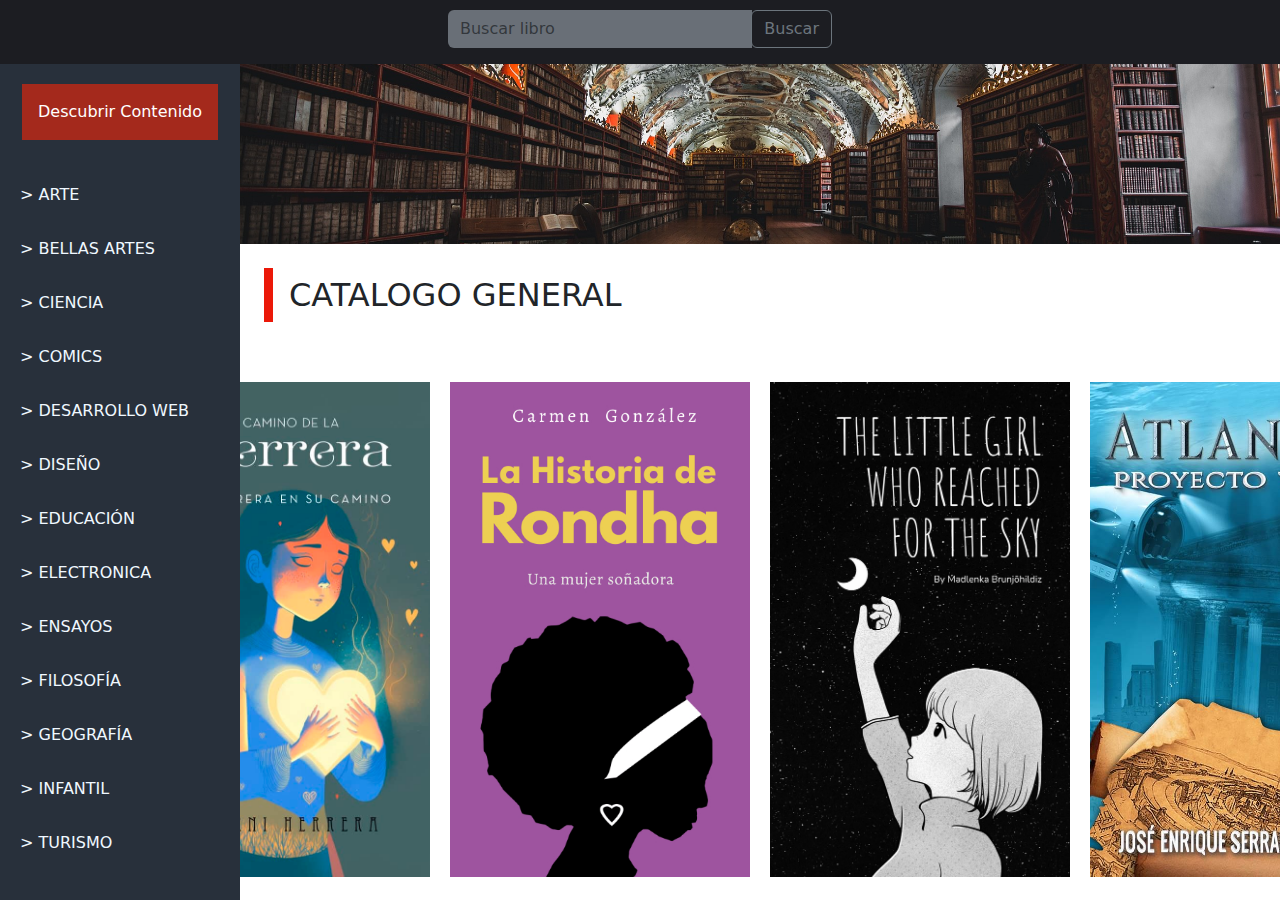
<file: index.html>
<!DOCTYPE html>
<html lang="en">
<head>
    <meta charset="UTF-8">
    <meta name="viewport" content="width=device-width, initial-scale=1.0">
    <link rel="preconnect" href="https://fonts.googleapis.com">
    <link rel="preconnect" href="https://fonts.gstatic.com" crossorigin>
    <link href="https://fonts.googleapis.com/css2?family=Pacifico&display=swap" rel="stylesheet">
    <link href="https://cdn.jsdelivr.net/npm/bootstrap@5.3.3/dist/css/bootstrap.min.css" rel="stylesheet" integrity="sha384-QWTKZyjpPEjISv5WaRU9OFeRpok6YctnYmDr5pNlyT2bRjXh0JMhjY6hW+ALEwIH" crossorigin="anonymous">
    <link rel="stylesheet" href="./assets/css/styles.css">
    <title>BookStore</title>
</head>
<body>
    <div class="principal-container">
      <header>
        <div class="pos-f-t">
          <div class="collapse" id="navbarToggleExternalContent">
            <div class="bg-dark p-4">
              <h5 class="text-white h4">Collapsed content</h5>
              <span class="text-muted">Toggleable via the navbar brand.</span>
            </div>
          </div>
          <nav class="navbar navbar-dark bg-dark toggler">
            <button class="navbar-toggler" type="button" data-toggle="collapse" data-target="#navbarToggleExternalContent" aria-controls="navbarToggleExternalContent" aria-expanded="false" aria-label="Toggle navigation">
              <span class="navbar-toggler-icon"></span>
            </button>
          </nav>
        </div>
        <div class="input-group mb-3">
          <input type="text" class="form-control" placeholder="Buscar libro" aria-label="Buscar libro" aria-describedby="basic-addon2">
          <div class="input-group-append">
            <button class="btn btn-outline-secondary" type="button">Buscar</button>
          </div>
        </div>
      </header>
        <nav>
            <div class="btn-container">
              <a href="./estrenos.html"><button>Descubrir Contenido</button></a>
            </div>
            <div class="nav-links"></div>
        </nav>
        <main>
          <img class="bg-img" src="./assets/imgs/books-1842306_1920.jpg" alt="">
        
          <div class="title-container">
            <div class="line"></div>
            <h2 class="mt-2">CATALOGO GENERAL</h2>
          </div>
          <section class="libros"></section>
        </main>

    </div>
    <script src="./assets/js/script.js"></script>
    <script src="https://cdn.jsdelivr.net/npm/bootstrap@5.3.3/dist/js/bootstrap.bundle.min.js" integrity="sha384-YvpcrYf0tY3lHB60NNkmXc5s9fDVZLESaAA55NDzOxhy9GkcIdslK1eN7N6jIeHz" crossorigin="anonymous"></script>
</body>
</html>
</file>
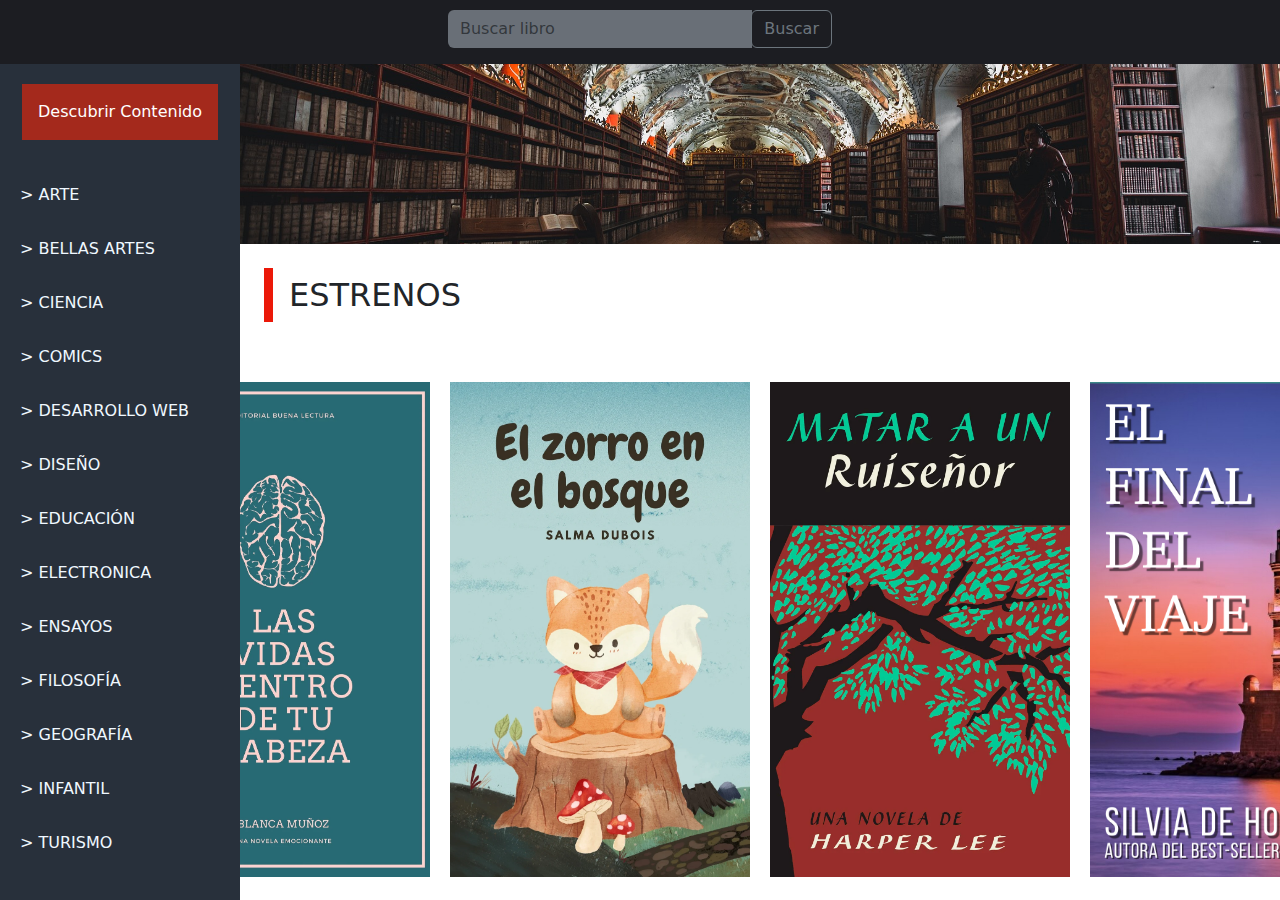
<file: estrenos.html>
<!DOCTYPE html>
<html lang="en">
<head>
    <meta charset="UTF-8">
    <meta name="viewport" content="width=device-width, initial-scale=1.0">
    <link rel="preconnect" href="https://fonts.googleapis.com">
    <link rel="preconnect" href="https://fonts.gstatic.com" crossorigin>
    <link href="https://fonts.googleapis.com/css2?family=Pacifico&display=swap" rel="stylesheet">
    <link href="https://cdn.jsdelivr.net/npm/bootstrap@5.3.3/dist/css/bootstrap.min.css" rel="stylesheet" integrity="sha384-QWTKZyjpPEjISv5WaRU9OFeRpok6YctnYmDr5pNlyT2bRjXh0JMhjY6hW+ALEwIH" crossorigin="anonymous">
    <link rel="stylesheet" href="./assets/css/styles.css">
    <title>BookStore</title>
</head>
<body>
    <div class="principal-container">
      <header>
        <div class="pos-f-t">
          <div class="collapse" id="navbarToggleExternalContent">
            <div class="bg-dark p-4">
              <h5 class="text-white h4">Collapsed content</h5>
              <span class="text-muted">Toggleable via the navbar brand.</span>
            </div>
          </div>
          <nav class="navbar navbar-dark bg-dark toggler">
            <button class="navbar-toggler" type="button" data-toggle="collapse" data-target="#navbarToggleExternalContent" aria-controls="navbarToggleExternalContent" aria-expanded="false" aria-label="Toggle navigation">
              <span class="navbar-toggler-icon"></span>
            </button>
          </nav>
        </div>
        <div class="input-group mb-3">
          <input type="text" class="form-control" placeholder="Buscar libro" aria-label="Buscar libro" aria-describedby="basic-addon2">
          <div class="input-group-append">
            <button class="btn btn-outline-secondary" type="button">Buscar</button>
          </div>
        </div>
      </header>
        <nav>
            <div class="btn-container">
                <a href="./index.html"><button>Descubrir Contenido</button></a>
            </div>
            <div class="nav-links">
                <a href="">> ARTE</a>
                <a href="">> BELLAS ARTES</a>
                <a href="">> CIENCIA</a>
                <a href="">> COMICS</a>
                <a href="">> DESARROLLO WEB </a>
                <a href="">> DISEÑO /3D</a>
                <a href="">> EDUCACIÓN</a>
                <a href="">> ELECTRONICA</a>
                <a href="">> ENSAYOS</a>
                <a href="">> FILOSOFÍA</a>
                <a href="">> GEOGRAFÍA</a>
                <a href="">> INFANTIL</a>
                <a href="">> TURISMO</a>
            </div>
        </nav>
        <main>
          <img class="bg-img" src="./assets/imgs/books-1842306_1920.jpg" alt="">
        
          <div class="title-container">
            <div class="line"></div>
            <h2 class="mt-2">ESTRENOS</h2>
          </div>
          <section class="estrenos">
          </section>
        </main>

    </div>
    <script src="./assets/js/script.js"></script>
    <script src="https://cdn.jsdelivr.net/npm/bootstrap@5.3.3/dist/js/bootstrap.bundle.min.js" integrity="sha384-YvpcrYf0tY3lHB60NNkmXc5s9fDVZLESaAA55NDzOxhy9GkcIdslK1eN7N6jIeHz" crossorigin="anonymous"></script>
</body>
</html>
</file>
<file: assets/css/styles.css>
* {
    margin: 0;
    padding: 0;
    box-sizing: border-box;
}
h2 {
    text-align: start;
}
.title-container{
    display: flex;
    justify-content: flex-start;
    padding-left: 1.5rem;
    margin-top: 1.5rem;
    margin-bottom: 2.5rem;
}
.line {
    width: 9px;
    background-color: #eb1808;
    margin-right: 1rem;
}
.principal-container {
    display: grid;
    grid-template-rows: .7fr 10fr 1fr;
    height: 100vh;
    grid-template-areas: 
    "footer"
    "main"
    "nav";

}
nav {
    grid-area: nav;
    background-color:#28303b;
    display: flex;
    justify-content: space-between;
    padding: 20px;
    font-weight: 700;
    color: aliceblue;
}
.nav-links {
    display: flex;
    flex-direction: column;
    justify-content: space-evenly;
    font-size: medium;
    font-weight: 300;
    text-align: start;
}
.nav-links a {
    text-decoration: none;
    color: aliceblue;
}
.btn-container {
    display: flex;
    justify-content: center;
    text-align: center;
    width: 100%;
}
.btn-container button {
    background-color: #a4291c;
    padding: 1rem;
    border: none;
    color: white;
}
.input-group {
    width: 30vw;
    margin-top: .6rem;
}
main {
    grid-area: main;
    overflow-y: scroll;
}

.bg-img {
    width: 100%;
    height: 20vh;
    object-fit: cover;
}

.libros {
    display: flex;
    flex-direction: column;
    align-items: center;
    gap: 20px;
    padding: 20px;
}
.libro:hover{
    cursor: pointer;;
}

.libro{
    width: 300px;
    height: 500px;
    font-size: xx-large;
    font-weight: 900;
    color: rgb(148, 0, 0);
    display: flex;
    align-items: start;
    justify-content: flex-end;
    transition: 2s ease-out;
}
.estrenos {
    display: flex;
    flex-direction: column;
    align-items: center;
    gap: 20px;
    padding: 20px;
    font-family: "Pacifico", cursive;
}
.libro img {
    width: 100%;
    height: 100%;
    object-fit: cover;
    object-position: center;
}
.libro-4 {
    position: relative;
}

.triangle-text {
    position: absolute;
    top: 0;
    right: 0;
    width: 0;
    height: 0;
    border-top: 100px solid #eb1808; 
    border-left: 100px solid transparent;
    color: white;
    font-size: 14px;
    font-weight: bold;
    transform-origin: top right;
  }
  
  .triangle-text::before { 
    content: "ESTRENOS";
    position: absolute;
    color: aliceblue;
    top: -100px; 
    left: -65px;
    transform: rotate(45deg); 
    transform-origin: top left;
  }
header {
    grid-area: footer;
    background-color:#1c1d22;
    display: flex;
    justify-content: center;
    align-items: center;
}
.form-control{
    background-color: #696f77;
    border: #696f77;
}


@media (min-width: 992px){
   .principal-container {
        grid-template-columns: 15rem 1fr;
        grid-template-areas: 
        "footer footer"
        "nav main"
        "nav main";
   }
   .libros {
    flex-direction: row;
    justify-content: center;
   }
   .estrenos {
    flex-direction: row;
    justify-content: center;
   }
   .libro {
    height: 55vh;
    width: 18vw;
    min-width: 300px;
   }
   nav {
    flex-direction: column;
    padding-bottom: 5vh;
   }
   .nav-links {
    gap: 30px;
   }
   .toggler {
    display: none;
   }
}

@media (max-width: 992px){
   .nav-links {
    display: none;
   }
   header{
    display: flex;
    justify-content: space-between;
    padding-left: 2rem;
    padding-right: 2rem;
   }
   .input-group{
    min-width: 15rem;
   }
}
</file>
